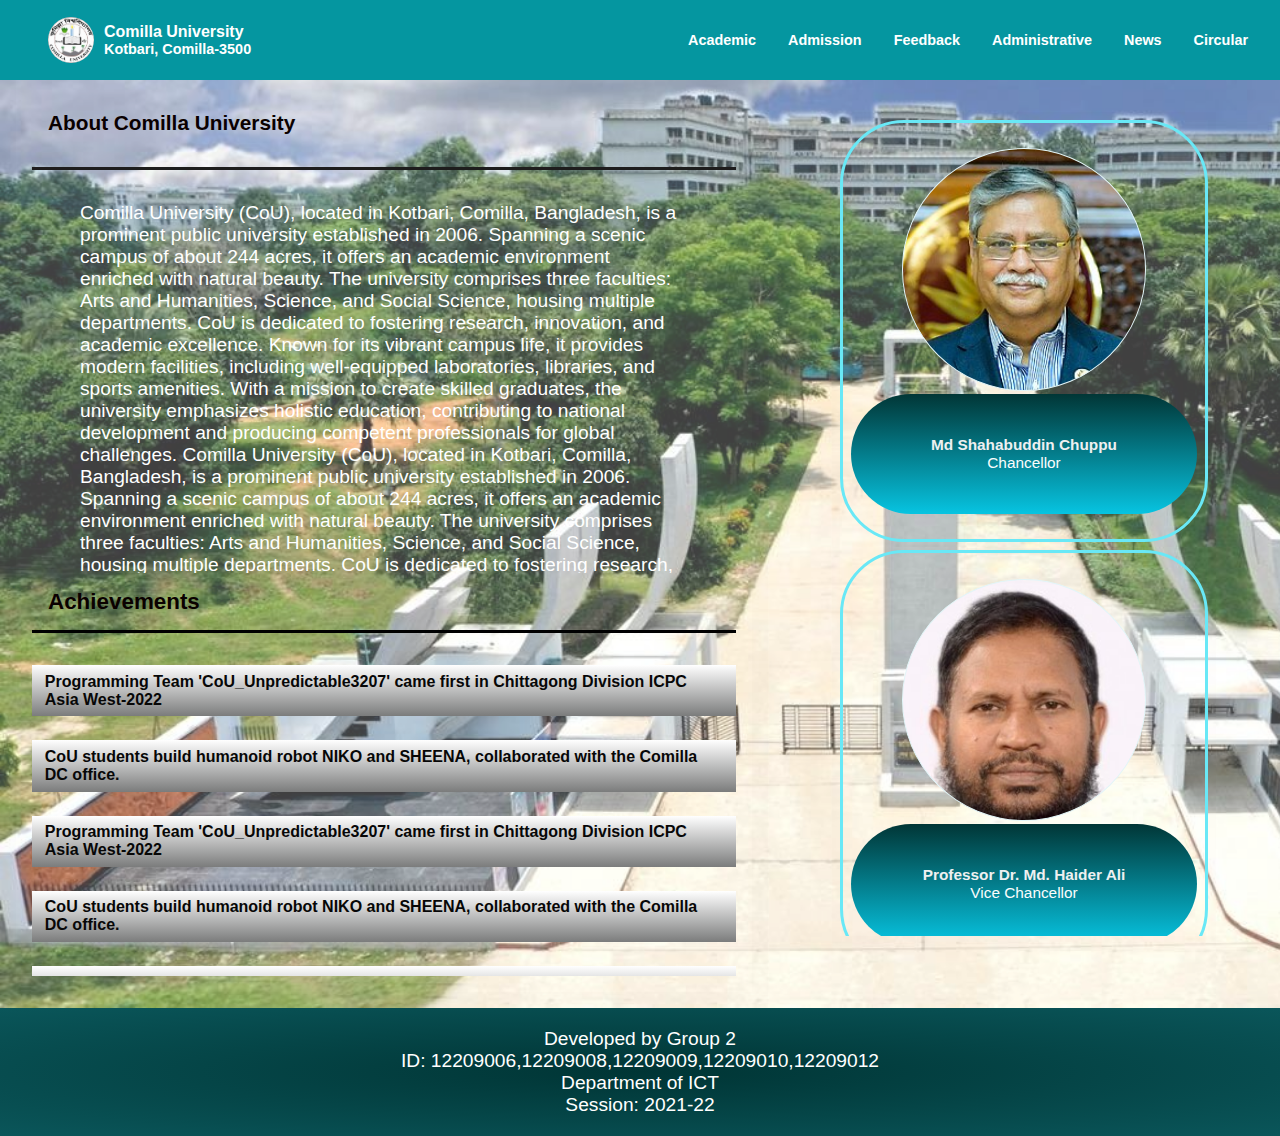
<file: index.html>
<!DOCTYPE html>
<html lang="en">
<head>
    <meta charset="UTF-8">
    <meta name="viewport" content="width=device-width, initial-scale=1.0">
    <title>Home</title>
    <link rel="stylesheet" href="style.css">
</head>
<body>
<div class="main">
  <div class="upper">
    <div class="leftUpper">
        <div class="logo"></div>
        <div class="name">
                  <p class="p1">Comilla University<p>
                  <p class="p2">Kotbari, Comilla-3500</p>    
        </div>
    </div>

    <div class="rightUpper">
      <a href="" class="p2">Academic</a>
      <a href="" class="p2">Admission</a>
      <a href="feedback.html" class="p2">Feedback</a>
      <a href="" class="p2">Administrative</a>
      <a href="" class="p2">News</a>
      <a href="" class="p2">Circular</a>
    </div>

</div>



<div class="middle">
<div class="leftMid">
<div class="leftMidUpper"><p>About Comilla University</p></div>
<div class="leftMidLower">
<div class="leftMidLowerUp">
  <p>
       Comilla University (CoU), located in Kotbari, Comilla, Bangladesh, is a prominent public university established in 2006. Spanning a scenic campus of about 244 acres, it offers an academic environment enriched with natural beauty. The university comprises three faculties: Arts and Humanities, Science, and Social Science, housing multiple departments. CoU is dedicated to fostering research, innovation, and academic excellence. Known for its vibrant campus life, it provides modern facilities, including well-equipped laboratories, libraries, and sports amenities. With a mission to create skilled graduates, the university emphasizes holistic education, contributing to national development and producing competent professionals for global challenges.
       Comilla University (CoU), located in Kotbari, Comilla, Bangladesh, is a prominent public university established in 2006. Spanning a scenic campus of about 244 acres, it offers an academic environment enriched with natural beauty. The university comprises three faculties: Arts and Humanities, Science, and Social Science, housing multiple departments. CoU is dedicated to fostering research, innovation, and academic excellence. Known for its vibrant campus life, it provides modern facilities, including well-equipped laboratories, libraries, and sports amenities. With a mission to create skilled graduates, the university emphasizes holistic education, contributing to national development and producing competent professionals for global challenges.
  </p>
</div> 
<div class="leftMidLowerDw">
      <div class="leftMidLowerDwUp">
             <p>Achievements</p>
      </div>
       <div class="leftMidLowerDwDw">
          <div class="cardRect">
              <p>
                 Programming Team 'CoU_Unpredictable3207' came first in Chittagong Division
                ICPC Asia West-2022
              </p>
          </div>
          <div class="cardRect">
            <p>
               CoU students build humanoid robot NIKO and SHEENA, collaborated with the Comilla DC office.
            </p>
          </div>
          <div class="cardRect">
             <p>
               Programming Team 'CoU_Unpredictable3207' came first in Chittagong Division
               ICPC Asia West-2022
              </p>
          </div>
          <div class="cardRect">
             <p>
              CoU students build humanoid robot NIKO and SHEENA, collaborated with the Comilla DC office.
             </p>
          </div>
          <div class="cardRect">
              <p>
                   Programming Team 'CoU_Unpredictable3207' came first in Chittagong Division
                   ICPC Asia West-2022
              </p>
          </div>
          <div class="cardRect">
              <p>
                 CoU students build humanoid robot NIKO and SHEENA, collaborated with the Comilla DC office.
              </p>
          </div>
 </div>
</div>
</div>
</div>
<div class="rightMidHolder">
<div class="rightMid">
<div class="card">
<div class="photo dp1"></div>
<div class="about">
<h3>Md Shahabuddin Chuppu</h3>
<p>Chancellor</p>
</div>
</div>
<div class="card">
<div class="photo dp2"></div>
<div class="about">
<h3>Professor Dr. Md. Haider Ali</h3>
<p>Vice Chancellor</p>
</div>
</div>
<div class="card">
<div class="photo dp3"></div>
<div class="about">
<h3>Professor Dr. Masuda Kamal</h3>
<p>Pro Vice Chancellor</p>
</div>  
</div>
<div class="card">
<div class="photo dp4"></div>
<div class="about">
<h3>Professor Dr. Mohammad Solaiman</h3>
<p>Treasurer</p>
</div>  
</div>
<div class="card">
<div class="photo dp5"></div>
<div class="about">
<h3>Md. Majibur Rahman Mazumder</h3>
<p>Registrar</p>
</div>  
</div>
</div>
</div>
</div>
<div class="lower">
<p>Developed by Group 2</p>
<p>ID: 12209006,12209008,12209009,12209010,12209012</p>
<p>Department of ICT</p>
<p>Session: 2021-22</p>
</div>
</div>
</body>
</html>
</file>
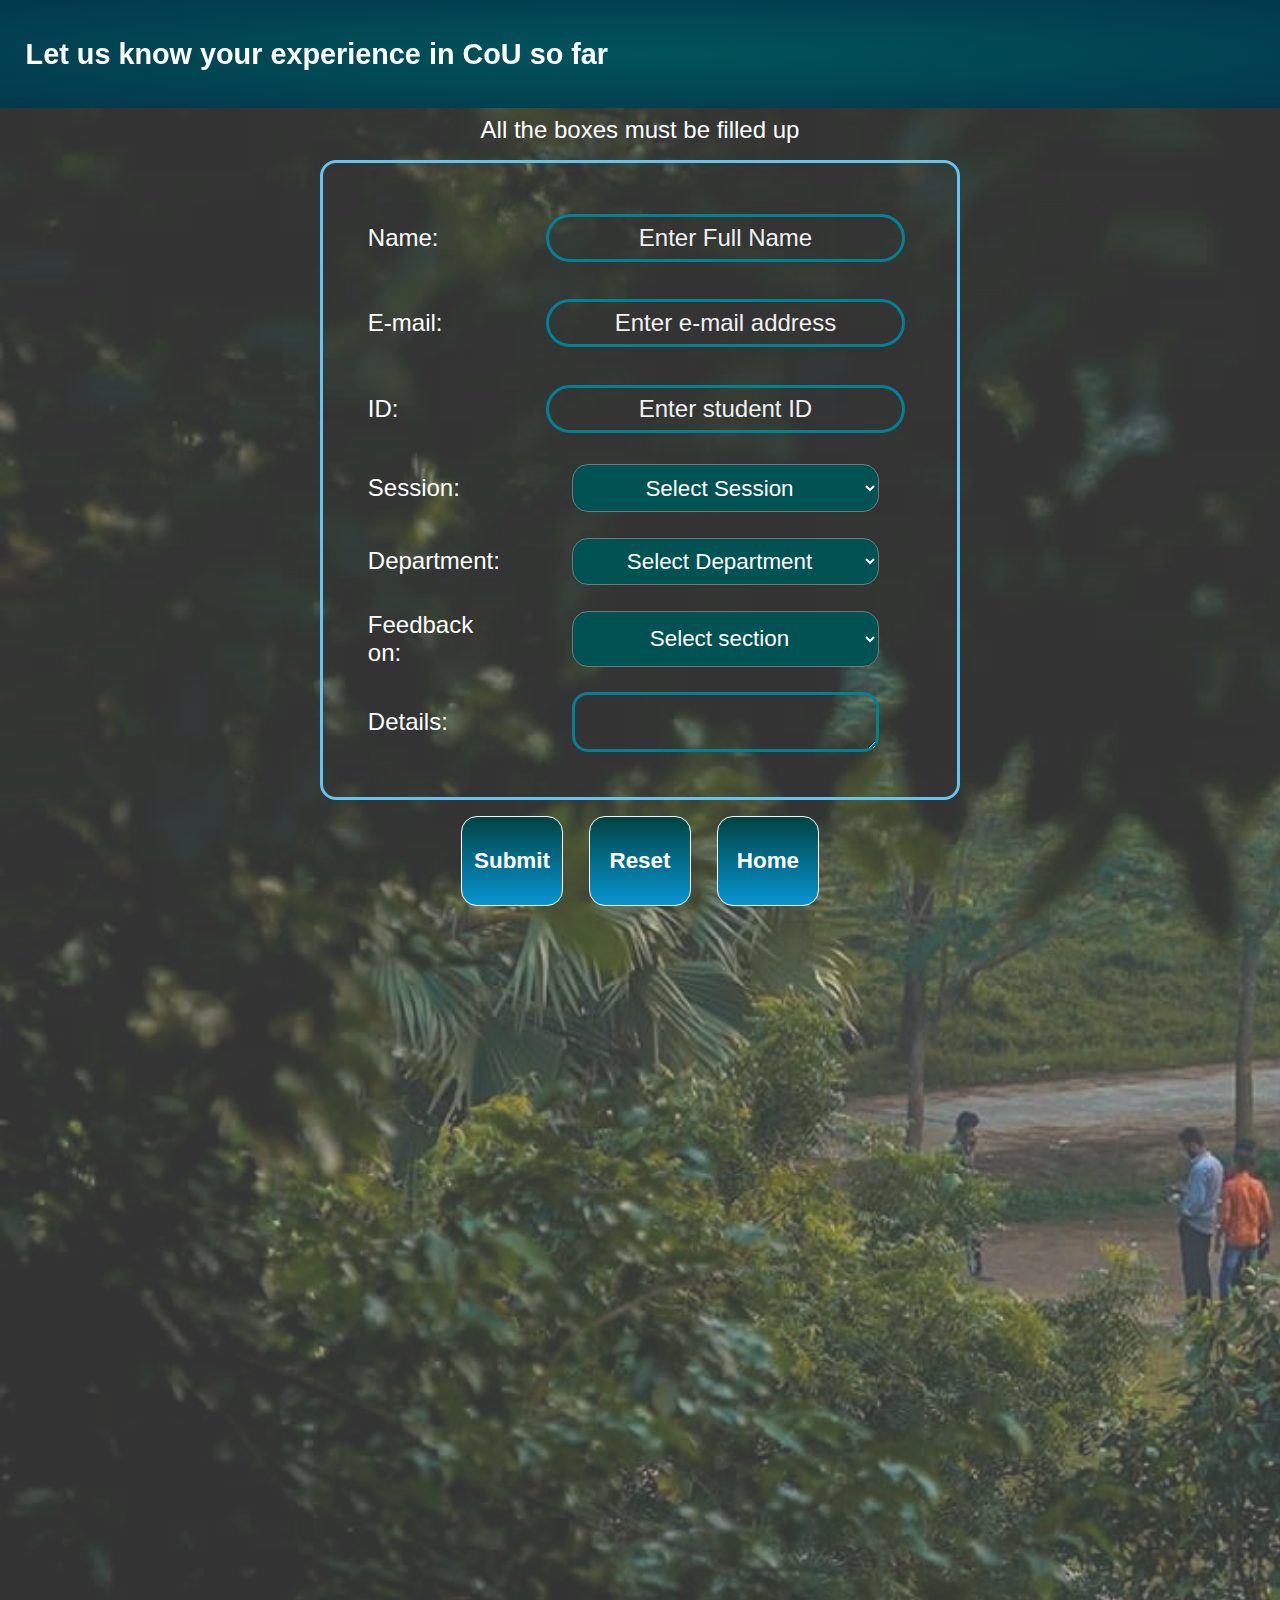
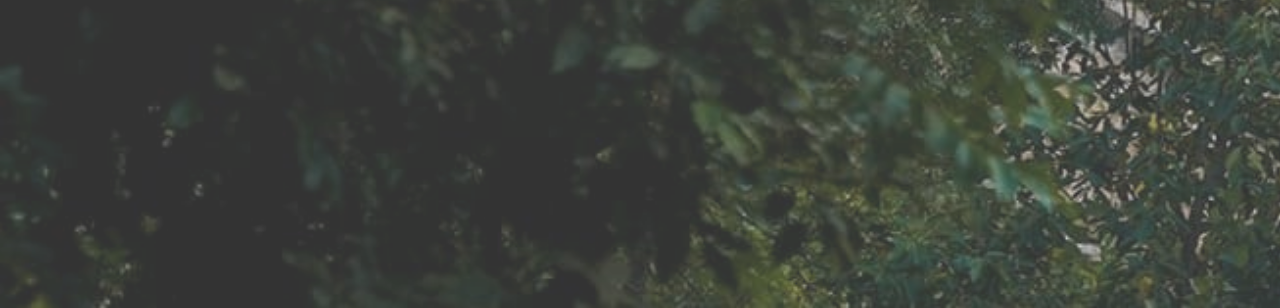
<file: feedback.html>
<!DOCTYPE html>
<html lang="en">
<head>
    <meta charset="UTF-8">
    <meta name="viewport" content="width=device-width, initial-scale=1.0">
    <title>Feedback</title>
    <link rel="stylesheet" href="style2.css">
</head>
<body>
      <div class="upperSec">
            <p>Let us know your experience in CoU so far</p>
      </div>
      <div class="lowerSec">
        <div class="caution">
          <p>All the boxes must be filled up</p>
        </div>
        <div class="card">
            <div class="f">
               <div class="left">
               <p>Name: &nbsp;</p>
               </div>
               <div class="right">
               <input type="text" placeholder="Enter Full Name" class="nameInput" required>
               </div>
            </div>
            <div class="f">
                <div class="left">
                   <p>E-mail: &nbsp;</p>
                </div>
                <div class="right">
                   <input type="email" placeholder="Enter e-mail address" class="nameInput" required>
                </div>
            </div>
            <div class="f">
              <div class="left">
                <p>ID: &nbsp;</p>
              </div>
              <div class="right">
                <input type="email" placeholder="Enter student ID" class="nameInput" required>
              </div>
            </div>
               <div class="f">
                  <div class="left">
                  <p>Session: &nbsp;</p>
                  </div>
                  <div class="right">
                  <div class="selectDiv">
                  <select   class="drop">
                  <option value="NOT">Select Session</option>
                  <option value="12">2017-18</option>
                  <option value="13">2018-19</option>
                  <option value="14">2019-20</option>
                  <option value="15">2020-21</option>
                  <option value="16">2021-22</option>
                  <option value="17">2022-23</option>
                  <option value="18">2023-24</option>
                  </select>        
                  </div> 
                  </div>
               </div>    
               <div class="f">
                  <div class="left">
                  <p>Department: &nbsp;</p>
                  </div>
             
            <div class="right">
                        <div class="selectDiv">
                                    <select   class="drop">
                                                <option value="NOT">Select Department</option>
                                                <option value="ais">Accounting and Information Systems</option>
                                                <option value="anp">Anthropology</option>
                                                <option value="arc">Archaeology</option>
                                                <option value="ban">Bangla</option>
                                                <option value="chem">Chemistry</option>
                                                <option value="cse">Computer Science and Engineering</option>
                                                <option value="eco">Economics</option>
                                                <option value="eng">English</option>
                                                <option value="fab">Finance and Banking</option>
                                                <option value="ict">Information and Communication Technology</option>
                                                <option value="law">Law</option>
                                                <option value="mgt">Management Studies</option>
                                                <option value="mkt">Marketing</option>
                                                <option value="math">Mathematics</option>
                                                <option value="mcj">Mass Communication and Journalism</option>
                                                <option value="phar">Pharmacy</option>
                                                <option value="phy">Physics</option>
                                                <option value="pad">Public Administration</option>
                                                <option value="stat">Statistics</option>
                                                
                                    </select>
                                   
                        </div> 
            </div>
            </div>  
                  <div class="f">
                        <div class="left">
                        <p>Feedback on: &nbsp;</p>
                        </div>
                  
                  <div class="right">
                              <div class="selectDiv">
                                          <select   class="drop">
                                                      <option value="NOT">Select section</option>
                                                      <option value="12">Transport</option>
                                                      <option value="13">Academic Courses</option>
                                                      <option value="14">Cafeteria</option>
                                                      <option value="15">Teaching</option>
                                                      <option value="16">Examination System</option>
                                                      
                                                      
                                          </select>
                                     
                              </div> 
                  </div>
                  
            </div>
  
            <div class="f">
                  <div class="left">
                        <p>Details: &nbsp;</p>
                  </div>
                  <div class="right">
                      <textarea ></textarea>
                  </div>
               </div>
            </div>
            <div class="btn">
             <button>Submit</button>
             <button>Reset</button>
             <button>Home</button>
            </div>  
      </div>
</body>
</html>
</file>
<file: style.css>
*{
    margin: 0;
    padding: 0;
}
body::-webkit-scrollbar{
    display: none;
}
 body{
    height: 100%;
    width: 100%;
    padding-top: 2rem;
}
.main{
    height: 100%;
    width: 100%;
    display: flex;
    flex-wrap: nowrap;
    flex-direction: column;
    padding-top: 8rem;

}
::-webkit-scrollbar{
    width: 0.5rem;
}
::-webkit-scrollbar-track{
    background-color: white;
    border-radius: 0.8rem;
}
::-webkit-scrollbar-thumb{
    background:linear-gradient(rgb(1, 56, 69),rgb(74, 214, 214)) ;
    border-radius:0.2rem ;
}
.logo{
    height: 3.8rem;
    width: 3.8rem;
    background-image: url('couLogo.jpeg');
    background-size: cover;
    border-radius: 50%;
    margin-left: 1rem;
}
.name{
    height: 80%;
    width: 13vw;
}
.p1{
   font-size: 1.6rem;
   font-family:'Gill Sans', 'Gill Sans MT', Calibri, 'Trebuchet MS', sans-serif ;
   font-weight:bolder ; 
   color:white;
}
.p2{
    font-size: 1.3rem;
    font-family: 'Gill Sans', 'Gill Sans MT', Calibri, 'Trebuchet MS', sans-serif;
    font-weight: bold;
    color: white;
    text-decoration: none;
 }
.upper{
    height: 10rem;
    width: 100%;
    background-color: rgb(5, 150, 160);
    box-sizing: border-box;
    padding: 1rem;
    display: flex;
    flex-wrap: nowrap;
    justify-content:space-between;
    align-items: center;
    position: fixed;
    z-index: 999;
    top:0
}
.rightUpper{
    display: flex;
    
    align-items: center;
    justify-content: space-evenly;
    box-sizing: border-box;
    gap:2rem;
    margin-right: 1rem;
}

.rightUpper a:hover{
    color: rgb(6, 5, 5);
}
.leftUpper{
    display: flex;
    flex-wrap: wrap;
    align-items: center;
    justify-content: center; 
    box-sizing: border-box;
    gap:0.6rem;
    margin-left: 0.8rem;
}
.middle{
    height: 80rem;
    width: 100%;
    box-sizing: border-box;
    display: flex;
    align-items: center;
    justify-content: center;
    flex-wrap: nowrap; 
    
    position: relative;
}
.middle::before{
    background-image: url('couImage.jpg');
    background-size: cover;
    top:0;
    left: 0;
    height: 100%;
    width: 100%;
    content: "";
    position: absolute;
    opacity: 0.75;
}
.rightMidHolder{
    height: 100%;
    width: 30%;
    box-sizing: border-box;
    padding: 4rem;
}
.rightMid{
    height: 100%;
    width: 100%;
    box-sizing: border-box;
    border: 0.5rem solid rgb(251, 245, 245);
    align-items: center;
    justify-items: center;
    overflow-y: scroll;
}
.rightMid::-webkit-scrollbar{
    display: none;
}
.leftMid{
    height: 100%;
    width: 70%;
    box-sizing: border-box;
    border: 1rem solid rgb(248, 247, 247);
    display: flex;
    flex-direction: column;
    align-items: center;
    justify-content: center;
    padding: 1rem;
    
}
 .leftMidUpper{
    height: 10%;
    width: 100%;
    border-bottom:0.2rem solid rgb(30, 29, 29);
    display: flex;
    align-items: center;
    justify-content: left;
    box-sizing: border-box;
    padding: 1rem;  
    isolation: isolate;    
}
.leftMidUpper p{
    font-size: 3.1rem;
    color:rgb(10, 0, 0);
    font-weight: 700;
    font-family: 'Gill Sans', 'Gill Sans MT', Calibri, 'Trebuchet MS', sans-serif;  
}
.leftMidLower{
    height: 90%;
    width: 100%; 
    box-sizing: border-box;
    /* padding: 1rem; */
    isolation: isolate;
}

.leftMidLowerUp{
    height: 50%;
    width: 100%;
    box-sizing: border-box;
    isolation: isolate;
    overflow-y: scroll;  
    padding-top: 2rem;
    padding-bottom: 2rem;
    padding-left: 3rem;
    padding-right: 3rem;
}
.leftMidLowerUp p{
    font-size: 2.1rem;
    font-family: 'Gill Sans', 'Gill Sans MT', Calibri, 'Trebuchet MS', sans-serif;
    color:white;
}
.leftMidLowerUp:hover{
    background:linear-gradient(rgb(0, 54, 54),rgb(10, 149, 156)); 
}
.leftMidLowerUp:hover p{
    color: rgb(242, 236, 236);
    font-weight: bolder;
    font-family: 'Gill Sans', 'Gill Sans MT', Calibri, 'Trebuchet MS', sans-serif;
    font-size: 2.0rem;
}
.leftMidLowerDw{
    height: 50%;
    width: 100%;
    isolation: isolate;
    box-sizing: border-box;
    display: flex;
    flex-direction: column;
    align-items: center;
    justify-content: center;
    gap:1rem;
}
.leftMidLowerDwUp{
    height: 15%;
    width: 100%;
    box-sizing: border-box;
    border-bottom: 0.2rem solid black;
    display: flex;
    align-items: center;
    justify-content: left;
    padding: 1rem;
}
.leftMidLowerDwUp p{
    font-size: 2.8rem;
    color:rgb(10, 0, 0);
    font-weight: 700;
    font-family: 'Gill Sans', 'Gill Sans MT', Calibri, 'Trebuchet MS', sans-serif;
}
.leftMidLowerDwDw{
    height: 85%;
    width: 100%;
    overflow-y: scroll;
    box-sizing: border-box;
    display: flex;
    
    align-items: center;
    flex-direction: row;
    flex-wrap: wrap;
    justify-content: center;
    padding-top:1rem;
    padding-bottom: 1rem;
    gap:1.5rem;
}
.cardRect{
    height: 6rem;
    width: 100%;
    box-sizing: border-box;
    padding: 0.8rem;
    background:linear-gradient(white,rgb(123, 124, 124));
    color: rgb(7, 7, 7);
    display: flex;
    align-items: center;
    justify-content: left;
    isolation: isolate;
}
.cardRect p{
    font-size:1.6rem ;
    font-family:'Gill Sans', 'Gill Sans MT', Calibri, 'Trebuchet MS', sans-serif;
    font-weight:bolder ;   
}
.card{
  height:33vw ;
  width: 100%;
  box-sizing: border-box;
  border:0.4rem solid rgb(105, 232, 246);
  border-radius: 8rem;
  padding:1.5rem;
  display:flex;
  flex-direction: column;
  align-items: center;
  justify-content: center;
  gap:0.5rem;
  isolation: isolate;
  margin-bottom: 0.5rem;
}
.photo{
    height: 60%;
    width: 70%; 
    background-size: cover;
    border-radius: 50%;
    border: 0.3rem solid rgb(227, 245, 248);  
}
.dp1{
    background-image: url('chuppu.jpg');
}
.dp2{
    background-image: url('vc.jpg');
}
.dp3{
    background-image: url('pro vs.jpg');
}
.dp4{
    background-image: url('treasurer.jpg');
}
.dp5{
    background-image: url('registrar.jpeg');
}
.about{
    height: 30%;
    width: 100%;
    border-radius: 10rem;
    background:linear-gradient(rgb(1, 54, 54),rgb(7, 196, 225));
    box-sizing: border-box;
    padding: 1.5rem;
    display: flex;
    flex-direction: column;
    align-items: center;
    justify-content: center;
}
.about h3{
    font-size: 1.4vw;
    color: rgb(238, 240, 241);
    font-family: 'Gill Sans', 'Gill Sans MT', Calibri, 'Trebuchet MS', sans-serif;
    text-align: center;
}
.about p{
    font-size: 1.6vw;
    color: rgb(250, 253, 253);
    font-family: 'Gill Sans', 'Gill Sans MT', Calibri, 'Trebuchet MS', sans-serif;
    text-align: center;
}
.lower{
    height:15rem;
    width: 100%;
    background:radial-gradient(rgb(0, 53, 53),rgb(10, 86, 90));
    box-sizing: border-box;
    padding: 1rem;
    display: flex;
    flex-direction: column;
    align-items: center;
    justify-content: center;
}
.lower p{
    color: white;
    font-family: 'Gill Sans', 'Gill Sans MT', Calibri, 'Trebuchet MS', sans-serif;
    font-weight: 500;
    font-size: 1.8rem;
}
@media (max-width:1600px) {

    .logo{
        height: 2.9rem;
        width: 2.9rem;    
    }
    .p1{
       font-size: 1.0rem;
    }
    .p2{
        font-size: 0.9rem;
    }
    .upper{
        height: 5rem;
    }
    .leftUpper{
        padding: 0rem;
        margin-left: 1rem;
    }
    .main{
        padding-top: 1rem;
    }
    .leftMidUpper p{
        font-size: 1.3rem;
    }

    .leftMidLowerUp p{
        font-size: 1.2rem;
    }
    .leftMidLowerUp:hover p{
        font-size: 1.2rem;
    }
    .leftMidLowerDwUp p{
        font-size: 1.4rem;
    }

    .middle{
        height: 60rem;
    }
    .cardRect{
        height: 3.2rem;
    }
    .cardRect p{
        font-size:1rem ;
        
    }
    .about h3{
        font-size: 1.2vw;
        text-align: center;
    }
    .about p{
        font-size: 1.2vw;
        text-align: center;
    }
    .lower{
        height: 8rem;
    }
    .lower p{
        font-size: 1.2rem;
    }  
    .card{
        height:24w ;
        width: 100%;
        border:0.2rem solid rgb(105, 232, 246);
        border-radius: 4rem;
        padding:0.5rem;
        gap:0.2rem;
        margin-bottom: 0.5rem;
      }
      .photo{
          height: 60%;
          width: 70%; 
          border: 0.1rem solid rgb(227, 245, 248);  
      }
      .about{
        height: 30%;
        width: 100%;
        border-radius: 5rem;
        padding: 1.5rem;
        
    }
    .leftMid{
        width: 60%;

    }
    .rightMidHolder{
        width: 40%;
    }
}
@media (max-width:1100px) {
    .logo{
        height: 2.3rem;
        width: 2.3rem;    
    }

    .p1{
       font-size: 0.9rem;
    }
    .p2{
        font-size: 0.7rem;
     }
    .upper{
        height: 5rem;
    }
  
    .middle{
        height:40rem;
    }
    .leftMidUpper p{
        font-size: 1.5rem;
    }
    .leftMidLowerUp p{
        font-size: 1rem;
    }
    .leftMidLowerUp:hover p{
        font-size: 1rem;
    }
    .leftMidLowerUp{
        padding: 1rem;

    }
    .leftMidLowerDwUp p{
        font-size: 1.3rem;
    }
    .leftMidLowerDwDw{
        padding-top: 0.8rem;
        padding-bottom: 0.8rem;
        gap: 0.3rem;
    }
    .cardRect p{
        font-size: 0.7rem;
        font-weight: lighter;
    }
    .cardRect{
        height: 1.8rem;
    }
    .lower{
        height:5rem;
    }
    .lower p{
        font-size: 0.8rem;
    }
    .photo{
        height: 65%;
        width: 70%;
    }
    .leftMid{
       width: 60%;
    }
    .rightMidHolder{
        width: 40%;
    }
    .about{
        height: 30%;
    }
    .about p{
        font-size: 1.0rem;
    }
    .middle{
        height: 200dvh;
    }
}

@media (max-width:900px) {
    .middle::before{
        background-image: url('campus2.jpg');
        background-size: cover;
        top:0;
        left: 0;
        height: 100%;
        width: 100%;
        content: "";
        position: absolute;
        opacity: 0.75;
    }
    .upper{
        display: flex;
        flex-direction: column;
        align-items: center;
        justify-content: center;
        height: 5rem;
        gap:0.5rem;
        box-sizing: border-box;
        padding: 0.2rem;
    }
    .rightUpper{
       display: flex;
       align-items: center;
       justify-content: center;
       gap:0.5rem;
       width: 100%;
    }
    .leftUpper{
        
        display: flex;
        align-items: center;
        justify-content: center;
        gap:0;
        padding: 0;
        width: 100%;
        gap:0.4rem;
    }

    .logo{
        height: 1.3rem;
        width: 1.3rem;
        
    }
    .name{
      
      padding:0;
      margin: 0;
      width: 7rem;
      flex-direction: column;
     
        }
    .p1{
        font-size: 0.6rem;
        text-align: left;
    }
    .p2{
        font-size: 0.5rem;
        text-align: left;
    }
    .middle{
        height: 200dvh;
        display: flex;
        flex-direction: column;
        align-items: center;
        justify-content: center; 
        gap:0;

    }
    .leftMid{
        height: 50%;
        width: 100%;
    }
    .rightMidHolder{
        height: 50%;
        width: 100%;
    }
    .leftMidUpper{
        height: 10%;
    }
    .leftMidLower{
        height: 90%;
    }
    .leftMidUpper p{
        font-size: 0.8rem;
    }
    .leftMidLowerUp p{
       font-size: 0.6rem;
    }
    .leftMidLowerUp:hover p{
        font-size: 0.6rem;
    }
    .leftMidLowerDwUp p{
        font-size: 0.8rem;
    }
    .leftMidLowerDwDw{
        padding:1rem;
    }
    .cardRect{
        height: 4rem;
    }
    .cardRect p{
        font-size: 0.65rem;
        font-weight: lighter;
    }
    .rightMidHolder{
        padding: 0rem;
    }
    .rightMid{
        display: flex;
        flex-wrap: wrap;
        flex-direction: column;
        height: 100%;
        padding: 0.1rem;
        gap:1.3rem;
    }
    .card{
        height:15rem;
        width:15rem;
        gap:0rem;
        padding:0.2rem;
    }
    .photo{
        height:50%;
        width:50%;
    }
    .about{
        height: 3rem;
        width: 9rem;
    }
    .about h3{
        font-size:0.6rem;
    }
    .about p{
        font-size: 0.6rem;
    }
    .lower{
        height: 20dvh;
    }
    .lower p{
        font-size: 0.65rem;
    }
}
 @media (max-width:600px) {
    .upper{
        display: flex;
        flex-direction: column;
        align-items: center;
        justify-content: center;
        height: 3rem;
        gap:0.5rem;
        box-sizing: border-box;
        padding: 0.2rem;
    }
    .leftUpper{
        
        display: flex;
        
        align-items: center;
        justify-content: center;
        gap:0;
        padding: 0;
        width: 100%;
        
    }
    .rightUpper{
       display: flex;
       align-items: center;
       justify-content: center;
       gap:0.8rem;
    }
  

    .logo{
        height: 1.5rem;
        width: 1.5rem;
    }
    .name{
      display: flex;
      align-items: center;
      justify-content: center;
      flex-direction: column;
    }
    .p1{
        font-size: 0.7rem;
    }
    .p2{
        font-size: 0.5rem;
    }
    .middle{
        height: 200dvh;
        display: flex;
        flex-direction: column;
        align-items: center;
        justify-content: center; 
        gap:0;

    }
    .leftMid{
        height: 50%;
        width: 100%;
    }
    .rightMidHolder{
        height: 50%;
        width: 100%;
    }
    .leftMidUpper{
        height: 10%;
    }
    .leftMidLower{
        height: 90%;
    }
    .leftMidUpper p{
        font-size: 1rem;
    }
    .leftMidLowerUp p{
       font-size: 0.8rem;
    }
    .leftMidLowerUp:hover p{
        font-size: 0.8rem;
    }
    .leftMidLowerDwUp p{
        font-size: 1rem;
    }
    .leftMidLowerDwDw{
        padding:1rem;
    }
    .cardRect{
        height: 3.5rem;
    }
    .cardRect p{
        font-size: .8rem;
        font-weight: lighter;
    }
    .rightMidHolder{
        padding: 0rem;
    }
    .rightMid{
        display: flex;
        flex-wrap: wrap;
        flex-direction: column;
        height: 100%;
        padding: 0.1rem;
        gap:1.3rem;
    }
    .card{
        height:15rem;
        width:15rem;
        gap:0rem;
        padding:0.2rem;
    }
    .photo{
        height:50%;
        width:50%;
    }
    .about{
        height: 3rem;
        width: 9rem;
    }
    .about h3{
        font-size:0.6rem;
    }
    .about p{
        font-size: 0.6rem;
    }
    .lower{
        height: 20dvh;
    }
    .lower p{
        font-size: 0.8rem;
    }
    .middle::before{
        background-image: url('campus2.jpg');
        background-size: cover;
        top:0;
        left: 0;
        height: 100%;
        width: 100%;
        content: "";
        position: absolute;
        opacity: 0.75;
    }
}
@media (max-width:450px) {
    .leftUpper{
        
        display: flex;
        align-items: center;
        justify-content: center;
        gap:0;
        padding: 0;
        width: 100%;
        gap:0.1rem;
    }
    .upper{
        display: flex;
        flex-direction: column;
        align-items: center;
        justify-content: center;
        height: 5rem;
        gap:0.5rem;
        box-sizing: border-box;
        padding: 0.2rem;
        
    }
    .rightUpper{
       display: flex;
       align-items: center;
       justify-content: center;
       gap:0.5rem;
    }
    .leftUpper{
        display: flex;
        align-items: center;
        justify-content: center;
    }

    .logo{
        height: 1.7rem;
        width: 1.7rem;  
    }
    .name{
      display: flex;
      align-items: center;
      justify-content: center;
      padding:0;
      margin: 0;
      
        }
    .p1{
        font-size: 0.8rem;
        margin-left:0 ;
    }
    .p2{
        font-size: 0.6rem;
        margin-left: 0;
    }
    .middle{
        height: 200dvh;
        display: flex;
        flex-direction: column;
        align-items: center;
        justify-content: center; 
        gap:0;

    }
    .leftMid{
        height: 50%;
        width: 100%;
    }
    .rightMidHolder{
        height: 50%;
        width: 100%;
    }
    .leftMidUpper{
        height: 10%;
    }
    .leftMidLower{
        height: 90%;
    }
    .leftMidUpper p{
        font-size: 0.9rem;
    }
    .leftMidLowerUp p{
       font-size: 0.8rem;
    }
    .leftMidLowerUp:hover p{
        font-size: 0.6rem;
    }
    .leftMidLowerDwUp p{
        font-size: 0.95rem;
    }
    .leftMidLowerDwDw{
        padding:1rem;
    }
    .cardRect{
        height: 4rem;
    }
    .cardRect p{
        font-size: 0.9rem;
        font-weight: lighter;
    }
    .rightMidHolder{
        padding: 0rem;
    }
    .rightMid{
        display: flex;
        flex-wrap: wrap;
        flex-direction: column;
        height: 100%;
        width: 100%;
        padding: 0.1rem;
        gap:1.3rem;
    }
    .card{
        height:70%;
        width:80%;
        padding:0.2rem;
    }
    .photo{
        height:40%;
        width:60%;
    }
    .about{
        height: 5rem;
        width: 15rem;
    }
    .about h3{
        font-size:0.95rem;
    }
    .about p{
        font-size: 0.9rem;
    }
    .lower{
        height: 23dvh;
    }
    .lower p{
        font-size: 0.9rem;
    }

    .middle::before{
        background-image: url('campus2.jpg');
        background-size: cover;
        top:0;
        left: 0;
        height: 100%;
        width: 100%;
        content: "";
        position: absolute;
        opacity: 0.75;
    }
}
</file>
<file: style2.css>
*{
    margin: 0;
    padding:0;
}
::-webkit-scrollbar{
    display: none;
}
body{
    padding-top: 15dvh;
}
.upperSec{
    height: 15vh;
    width: 100%;
    background: radial-gradient(rgb(1, 84, 91),rgb(2, 56, 76));
    box-sizing: border-box;
    padding: 2.0vw;
    display: flex;
    justify-content: left;
    align-items: center;
    position: fixed;
    z-index: 999;
    top:0;
}
.upperSec p{
    font-size: 3.4rem;
    color: rgb(255, 255, 255);
    font-family: 'Gill Sans', 'Gill Sans MT', Calibri, 'Trebuchet MS', sans-serif;
    font-weight: bolder;
}
.lowerSec{
    height:100% ;
    width: 100%;
    box-sizing: border-box;
    position: absolute;
    align-items: center;
    justify-items: center;
    display: flex;
    flex-direction: column;
    position: relative;
    isolation: isolate;
    gap: 2rem;
}
.lowerSec::before{
    background-image: url('campus.jpg');
    content: "";
    height: 100%;
    width: 100%;
    top:0;
    left: 0;
    background-size: cover;
    background-repeat: no-repeat;
    position: absolute;
    opacity: 0.80;
}
.caution{
    padding-top: 1rem;
    text-align: center;
    width: 100%;
    isolation: isolate;
    box-sizing: border-box;
}
.caution p{
    color: white;
    font-size: 2.5rem;
    font-family: 'Gill Sans', 'Gill Sans MT', Calibri, 'Trebuchet MS', sans-serif;
}
.card{
    border: 0.3rem solid rgb(100, 195, 243);
    height: 50vw;
    width: 50vw; 
    position: relative;
    display: flex;
    flex-direction: column;
    box-sizing: border-box;
    border-radius: 1rem;
    align-items: center;
    justify-content: center;
    padding:3rem;
}
.f{
    height: 15%;
    width: 100%;
    display: flex;
    box-sizing: border-box;
    align-items: center;
    justify-content: center;
    box-sizing: border-box;
}
.left{
    height: 100%;
    width: 30%; 
    box-sizing: border-box;
    display: flex;
    align-items: center;
    justify-content: left;
    padding: 1vw;
}
.left p{
    font-size: 2.5rem;
    color: white;
    font-family: 'Gill Sans', 'Gill Sans MT', Calibri, 'Trebuchet MS', sans-serif; 
}
.right{
    height: 100%;
    width: 70%;
    box-sizing: border-box;
    display: flex;
    align-items: center;
    justify-content: center;
    padding:1vw;
}
.nameInput{
    border:0.2rem solid rgb(3, 129, 148);
    border-radius: 1.5rem ;
    background: none;
    outline: none;
    box-sizing: border-box;
    padding: 1rem;
    height: 80%;
    width: 28vw;
    color:rgb(255, 255, 255);  
    text-align: center; 
    font-size: 2.2rem;
}
.nameInput::placeholder{
   color:rgb(241, 241, 241);
   font-size: 2.2rem;
   font-family: 'Gill Sans', 'Gill Sans MT', Calibri, 'Trebuchet MS', sans-serif; 
}
.nameInput:focus{
    border:none;
    border-radius: 0rem;
    border-bottom: 0.15rem dotted rgb(212, 187, 187);
    font-size: 2.2rem;
    font-family: 'Gill Sans', 'Gill Sans MT', Calibri, 'Trebuchet MS', sans-serif;
    text-align: left;    
}
.selectDiv{
    border-radius: 1rem;
    height: 100%;
    width: 28dvw;
    display: flex;
    align-items: center;
    justify-content: center;
    box-sizing: border-box;
    background:rgb(1, 83, 83);
}
.drop{
    height: 100%;
    width: 100%;
    box-sizing: border-box;
    border-radius: 1rem; 
    background:none;
    position: relative;
    color: white;
    font-family: 'Gill Sans', 'Gill Sans MT', Calibri, 'Trebuchet MS', sans-serif;
    font-size: 2.3rem;
    text-align: center; 
    
}
.drop:focus {
    text-align: left;  
}
option{
    background-color: rgb(3, 83, 80);
    color: rgb(247, 244, 244);
    font-family: 'Gill Sans', 'Gill Sans MT', Calibri, 'Trebuchet MS', sans-serif;
    font-size: 0.9rem;
}
textarea{
    height: 100%;
    width: 28dvw;
    border-radius: 1rem;
    background: none;
    box-sizing: border-box;
    border:0.2rem solid rgb(3, 129, 148);
    padding: 0.5vw;
    font-family: 'Gill Sans', 'Gill Sans MT', Calibri, 'Trebuchet MS', sans-serif;
    font-weight: bold;
    font-size: 2.3rem;
}
textarea:focus{
    background:radial-gradient(rgb(1, 66, 66),rgb(4, 126, 192)) ;
    color: white;   
}
.btn{
    height: 12vh;
    width: 100%;
    display: flex;
    align-items: center;
    justify-content: center;
    box-sizing: border-box;
    gap: 2dvw;
    isolation: isolate; 
    

}
button{
    height: 100%;
    width: 8vw;
    background: linear-gradient(rgb(1, 68, 68),rgb(7, 148, 209));
    color: white;
    box-sizing: border-box;
    font-family: 'Gill Sans', 'Gill Sans MT', Calibri, 'Trebuchet MS', sans-serif;
    font-size: 2rem;
    font-weight: bolder;
    border: 0.1rem solid white;
    border-radius: 1rem;
}
@media (max-width:1500px) {
    body{
        padding-top: 12dvh;
    }
    .upperSec{
        height: 12vh;
        
    }
    .upperSec p{
        font-size: 1.8rem;
    }
    .lowerSec{
        gap:1rem;
    }
    .caution{
        padding-top: 0.5rem;
    }
    .caution p{
        font-size: 1.5rem;
    }
    .card{
        border: 0.2rem solid rgb(100, 195, 243);
        height: 50vw;
        width: 50vw; 
        padding:2rem;
    }
    .lowerSec::before{
        height: 200dvh;

    }

    .left p{
        font-size: 1.5rem;
    }

    .nameInput{

        font-size: 1.5rem;
    }
    .nameInput::placeholder{
       font-size: 1.5rem;
    }
    .nameInput:focus{
        font-size: 1.4rem;   
    }
    .selectDiv{
        width: 24dvw;
    }
    .drop{
        font-size: 1.4rem; 
    }
    .drop:focus {
        text-align: left;  
    }
    option{
        background-color: rgb(3, 83, 80);
        color: rgb(247, 244, 244);
        font-family: 'Gill Sans', 'Gill Sans MT', Calibri, 'Trebuchet MS', sans-serif;
        font-size: 0.8rem;
    }
    textarea{
        height: 100%;
        width: 24dvw;
        font-size: 1.5rem;
        color: rgb(0, 0, 0);
    }

    .btn{
        height: 10vh;
    }
    button{
        height: 100%;
        width: 8vw;
        font-size: 1.4rem;

    }
}
@media (max-width:1100px) {

    .upperSec p{
        font-size: 1.3rem;
    }
    .lowerSec{
        gap:1rem;
    }
    .caution{
        padding-top: 0.5rem;
    }
    .caution p{
        font-size: 1.3rem;
    }

    .left p{
        font-size: 1.2rem;
    }
    .lowerSec::before{
        height: 200dvh;
        background-image: url('campus.jpg');
        background-image: url('campus.jpg');
        content: "";
        top:0;
        left: 0;

    }
    .nameInput{
        font-size: 1.2rem;
    }
    .nameInput::placeholder{
       font-size: 1.2rem;
    }
    .nameInput:focus{
        font-size: 1.2rem;   
    }
    .selectDiv{
        width: 24dvw;
    }
    .drop{
        font-size: 1.1rem; 
    }
    .drop:focus {
        text-align: left;  
    }
    option{
        font-size: 0.8rem;
    }
    textarea{
        font-size: 1.2rem;
    }

    .btn{
        height: 10vh;
    }
    button{
        font-size: 1.1rem;
    }
}
@media (max-width:850px) {

    .upperSec p{
        font-size: 1.3rem;
    }
    .lowerSec{
        gap:1rem;
    }
    .caution{
        padding-top: 0.3rem;
    }
    .caution p{
        font-size: 1rem;
    }
    .card{
        height:60vw;
        width:60vw;
        gap:0.2rem;
        padding:0.1rem;
    }
    .left p{
        font-size: 1rem;
    }
    .lowerSec::before{
        height: 200dvh;
        background-image: url('campus.jpg');
        background-image: url('campus.jpg');
        content: "";
        top:0;
        left: 0;

    }
    .nameInput{
        font-size: 1rem;
    }
    .nameInput::placeholder{
       font-size: 1rem;
    }
    .nameInput:focus{
        font-size: 1rem;   
    }
    .selectDiv{
        width: 24dvw;
    }
    .drop{
        font-size: 1rem; 
    }
    .drop:focus {
        text-align: left;  
    }
    option{
        font-size: 0.6rem;
    }
    textarea{
        font-size: 1rem;
    }

    .btn{
        height: 10vh;
    }
    button{
        font-size: 0.9rem;
    }
}
@media (max-width:500px) {
    .lowerSec::before{
        height: 200dvh;
        background-image: url('campus.jpg');
        background-image: url('campus.jpg');
        content: "";
        top:0;
        left: 0;

    }
    .upperSec p{
        font-size: 0.8rem;
    }
    .lowerSec{
        gap:0.8rem;
    }
    .caution{
        padding-top: 0.3rem;
    }
    .caution p{
        font-size: 0.8rem;
    }
    .card{
        height:100vw;
        width:70vw;

    }
    .left p{
        font-size: 0.8rem;
    }

    .nameInput{
        font-size: 0.8rem;
        width: 35dvw;
    }
    .nameInput::placeholder{
       font-size: 0.8rem;
    }
    .nameInput:focus{
        font-size: 0.8rem;   
    }
    .selectDiv{
        width: 32dvw;
    }
    .drop{
        font-size: 0.8rem; 
    }
    .drop:focus {
        text-align: left;  
    }
    option{
        font-size: 0.4rem;
    }
    textarea{
        font-size: 0.8rem;
        width: 32dvw;
    }

    .btn{
        height: 10vh;
        
    }
    button{
        font-size: 0.7rem;
        width: 15dvw;
    }
}
@media (max-width:350px) {
    .upperSec p{
        font-size: 0.8rem;
    }
    .lowerSec{
        gap:0.2rem;
    }
    .caution{
        padding-top: 0.3rem;
    }
    .caution p{
        font-size: 0.8rem;
    }
    .card{
       height: 110vw;
       width: 90vw;
    }
    .left p{
        font-size: 0.7rem;
    }
    .nameInput{
        font-size: 0.7rem;
        width: 100%;
    }
    .nameInput::placeholder{
       font-size: 0.7rem;
    }
    .nameInput:focus{
        font-size: 0.7rem;   
    }
    .selectDiv{
        width:100%;
    }
    .drop{
        font-size: 0.7rem; 
    }
    option{
        font-size: 0.7rem;
    }
    textarea{
        width: 100%;
        font-size: 0.7rem;
    }
    .btn{
        height: 10vh;   
    }
    button{
        font-size: 0.5rem;
        width: 18dvw;
    }
}
</file>
